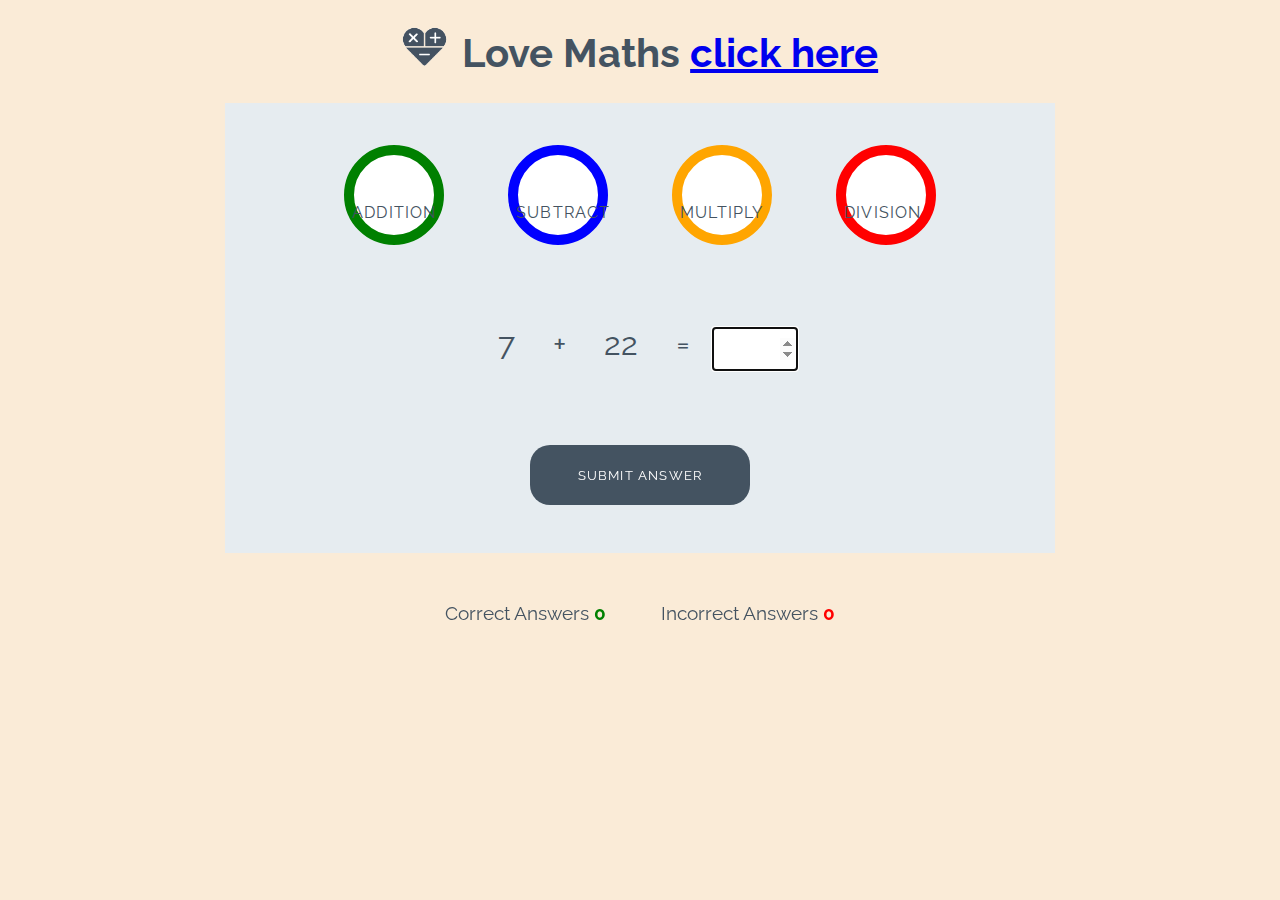
<file: index.html>
<!DOCTYPE html>
<html lang="en">

<head>
    <meta charset="UTF-8">
    <meta name="viewport" content="width=device-width, initial-scale=1.0">

    <!-- font awesome and google fonts -->
    <link rel="stylesheet" href="https://use.fontawesome.com/releases/v5.7.2/css/all.css"
        integrity="sha384-fnmOCqbTlWIlj8LyTjo7mOUStjsKC4pOpQbqyi7RrhN7udi9RwhKkMHpvLbHG9Sr" crossorigin="anonymous">
    <link href="https://fonts.googleapis.com/css?family=Raleway%7CRighteous" rel="stylesheet">
    <link rel="shortcut icon" type="image/x-icon" href="favicon.ico" />

    <link rel="stylesheet" href="assets/css/style.css">
    <title>Document</title>
</head>

<body>
    <h1 class="heading">
        <img class="logo" src="assets/images/logo.png" alt="logo"> Love Maths
        <a href="/quiz.html">click here</a>
    </h1>

    <div class="game-area">
        <div class="controls-area">
            <button data-type="addition" class="btn btn--big btn--green">
                <i class="fas fa-plus"></i>
            </button>
            <button data-type="subtract" class="btn btn--big btn--blue">
                <i class="fas fa-minus"></i>
            </button>
            <button data-type="multiply" class="btn btn--big btn--orange">
                <i class="fas fa-times"></i>
            </button>
            <button data-type="division" class="btn btn--big btn--red">
                <i class="fas fa-divide"></i>
            </button>
        </div>
        <div class="question-area">
            <span id="operand1">0</span>
            <span id="operator">x</span>
            <span id="operand2">0</span>
            <span>=</span>
            <p class="answer-message">Enter Answer:</p>
            <input id="answer-box" type="number">
        </div>
        <button data-type="submit" class="btn btn--gray">Submit Answer</button>
    </div>

    <div class="score-area">
        <p class="scores">Correct Answers <span id="score">0</span></p>
        <p class="scores">Incorrect Answers <span id="incorrect">0</span></p>
    </div>

    <script src="assets/js/script.js"></script>
</body>

</html>
</file>
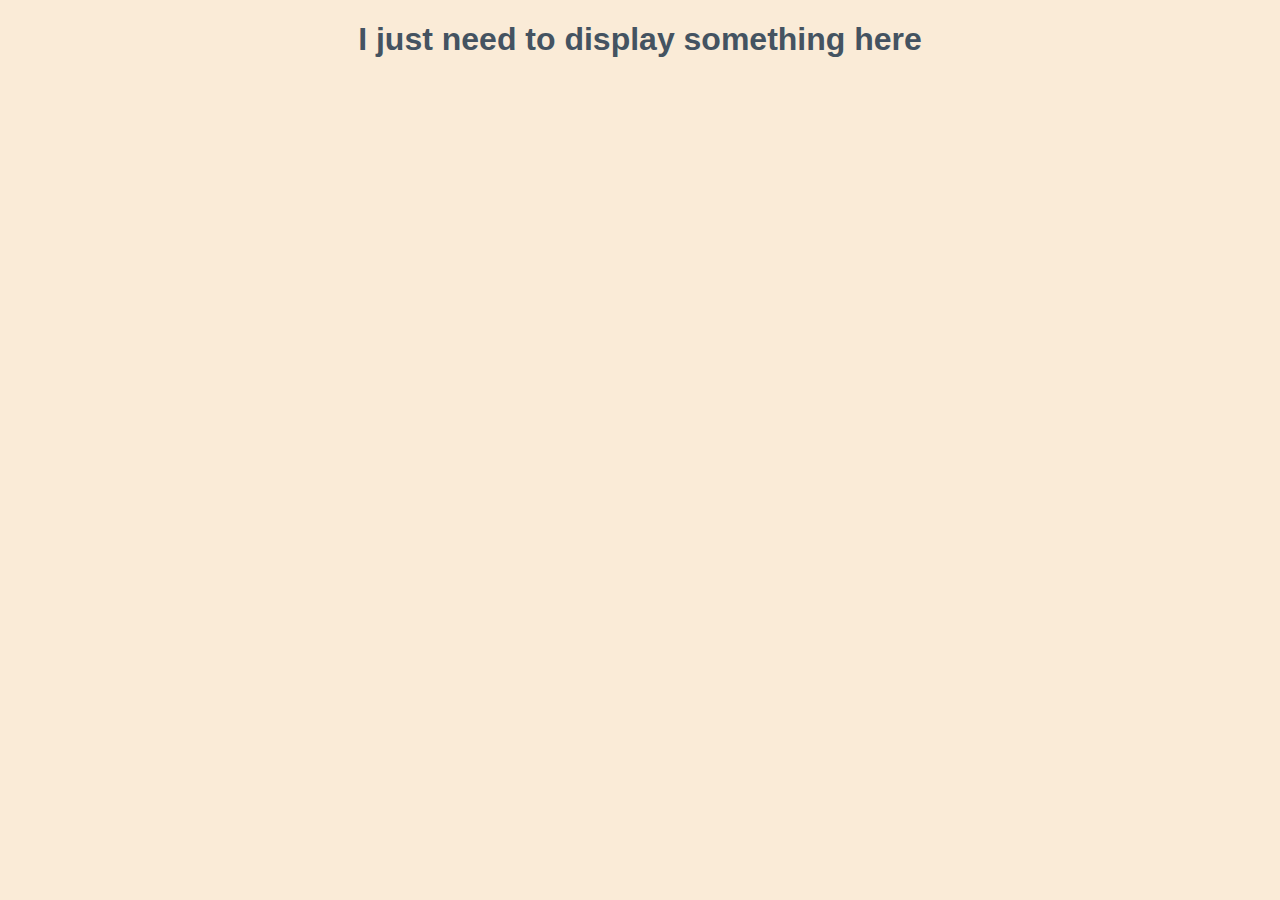
<file: quiz.html>
<!DOCTYPE html>
<html lang="en">
<head>
    <meta charset="UTF-8">
    <meta name="viewport" content="width=device-width, initial-scale=1.0">
    <link rel="stylesheet" href="assets/css/style.css">
    <title>Quiz Page</title>
</head>
<body>
    <h1>I just need to display something here</h1>
    
</body>
</html>
</file>
<file: assets/css/style.css>
/*--------------Global Styles ----------------*/
body{
    background-color: antiquewhite;
    font-family: "Raleway", sans-serif; 
    color:#445361;
    text-align: center;
}

/*--------------Heading ----------------*/
.heading{
    text-align: center;
    font-size: 2.5rem;
}

.logo{
    height: 40px;
    padding-right: 5px;
}

/*--------------Game Layout ----------------*/
.game-area{
    background-color: #e6ecf0;
    box-sizing: border-box;
    width: 85%;
    height: 65vh;
    max-height: 450px;
    max-width: 830px;
    margin-left: auto;
    margin-right: auto;
    padding: 1%;
}

.question-area{
    width: 50%;
    font-size: 2rem;
    margin: auto;
    padding: 50px 0;
}

.question-area span{
    padding: 0 15px;
}

.score-area{
    margin: 5px auto;
    width: 60%;
    font-size: 1.2rem;
}

.controls-area{
    width:85%;
    margin: 30PX auto;
}

#score{
    color: green;
    font-weight: bold;
}

#incorrect {
    color: red;
    font-weight: bold;
}

.answer-message {
    display: none;
    font-size: 1rem;
}

#answer-box {
    border: none;
    color: #445361;
    display: inline-block;
    height: 40px;
    width: 80px;
    font-size: 1.2rem;
}

.scores {
    display: inline-block;
    padding: 25px;
}

/* --------- Buttons */

.btn {
    width: 220px;
    height: 60px;
    font-family: "Raleway", sans-serif;
    text-transform: uppercase;
    letter-spacing: 1.2px;
    color: white;
}

.btn:focus {
    outline: none;
}



.btn--big {
    padding-top: 10px;
    border-radius: 50%;
    background-color: white;
    border: 10px solid;
    width: 100px;
    height: 100px;
    font-size: 3.2rem;
    margin: 0 30px;
    transition: all 0.5s;
}

.btn--big::after{
    content: attr(data-type);
    font-size: 1rem;
    color: #445361;
    position: relative;
    left: -0.5em;
}

.btn--blue {
    border-color: blue;
    color: blue;
}

.btn--blue:active,
.btn--blue:hover {
    background-color: darkblue;
    color: white;
}

.btn--orange {
    border-color: orange;
    color: orange;
}

.btn--orange:active,
.btn--orange:hover {
    background-color: darkorange;
    color: white;
}

.btn--red {
    border-color: red;
    color: red;
}

.btn--red:active,
.btn--red:hover {
    background-color: darkred;
    color: white;
}

.btn--green {
    border-color: green;
    color: green;
}

.btn--green:active,
.btn--green:hover {
    background-color: darkgreen;
    color: white;
}

.btn--gray {
    margin-top: 25px;
    background-color: #445361;
    border: 1px transparent;
    border-radius: 20px;
}

.btn--gray:active,
.btn--gray:hover {
    background-color: #0d1013;
}

/* --------- Media queries */

@media (max-width: 414px) {
    .controls-area {
        width: 100%;
    }

    .btn--big {
        margin: 0 10px;
        padding: 5px;
        border: 5px solid;
        width: 50px;
        height: 50px;
        font-size: 1.5rem;
    }

    .btn--big::after {
        font-size: 0.6rem;
        left: -0.7rem;
    }

    .question-area {
        padding: 10% 0;
        width: 100%;
    }

    .question-area span {
        padding: 0;
    }

    .answer-message {
        display: block;
    }

    #answer-box {
        display: block;
        margin: 0 auto;
    }
    .btn--gray {
        margin-top: 0;
    }

    .score-area {
        width: 100%;
    }

    .scores {
        margin: 0.5em auto;
        display: block;
        padding: 5px;
    }

    .heading {
        font-size: 2rem;
    }
}

@media (max-width: 320px) {
    .game-area {
        height: 70vh;
    }

    .controls-area {
        width: 75%;
        margin: 10px auto;
    }

    .btn--big {
        margin: 10px 10px;
    }
    .question-area {
        padding: 10px 0;
    }

}
</file>
